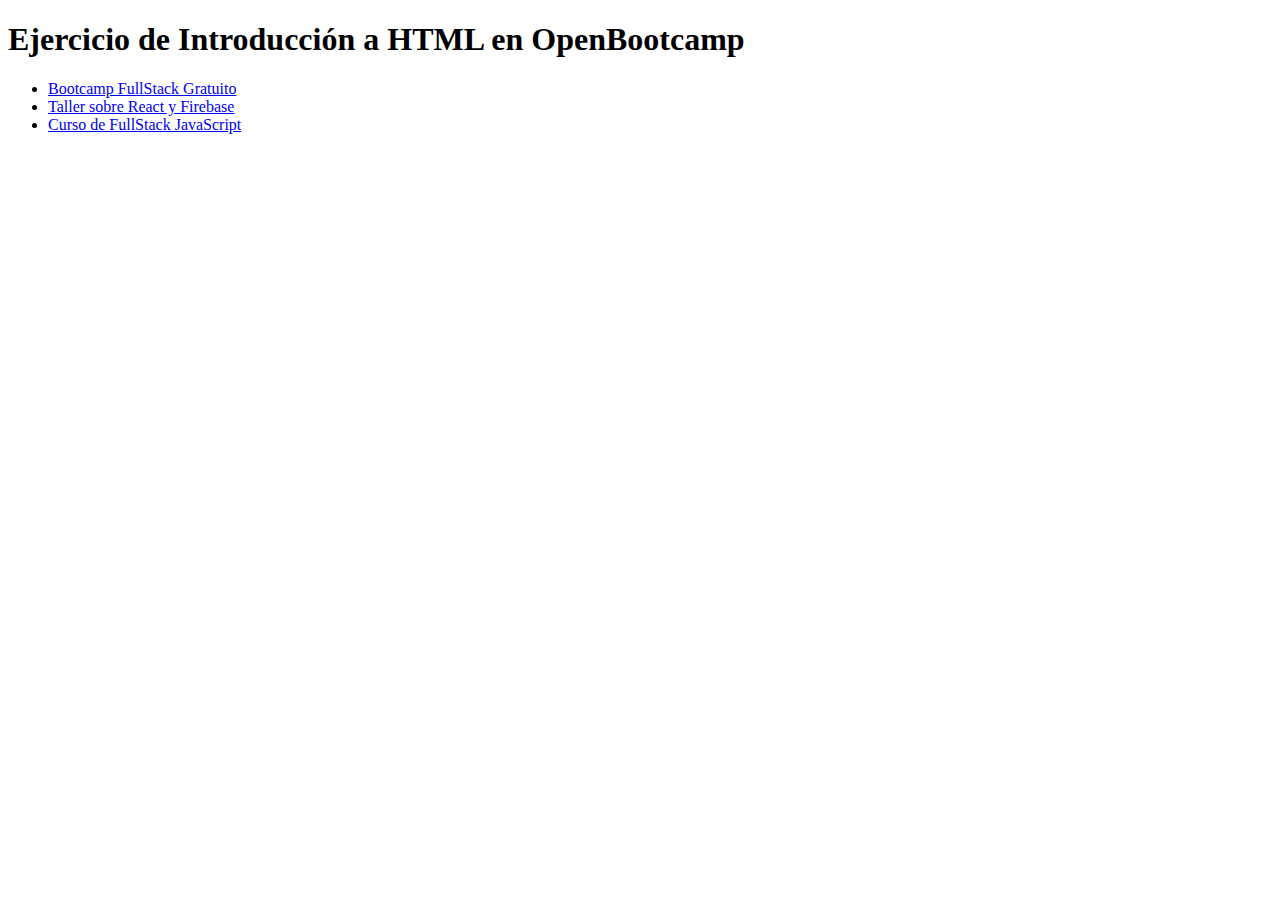
<file: clase_01/index.html>
<!DOCTYPE html>
<html>

<head>
    <meta charset="utf-8">
    <title>Ejercicio de Introducción a HTML en OpenBootcamp</title>
</head>

<body>
    <h1>Ejercicio de Introducción a HTML en OpenBootcamp</h1>
    <!-- 
        Este es mi primer comentario de dos líneas
        Aprendiendo a documentar mi código con OpenBootcamp
     -->
    <ul>
        <li> <a href="https://www.youtube.com/playlist?list=PLV8x_i1fqBw0Kn_fBIZTa3wS_VZAqddX7" alt="Bootcamp de React"
                target="_blank">Bootcamp FullStack Gratuito</a> </li>
        <li> <a href="https://www.youtube.com/playlist?list=PLPl81lqbj-4JRDKtkG91u3Y4Dq6b4NrKE" alt="Taller de React" target="_blank">Taller sobre React y Firebase</a> </li>
        <li> <a href="https://www.youtube.com/playlist?list=PLPl81lqbj-4K37FnkEaH3HND_azSBOjcg" alt="Curso de FullStack JavaScript" target="_black">Curso de FullStack JavaScript</a> </li>
    </ul>
</body>

</html>
</file>
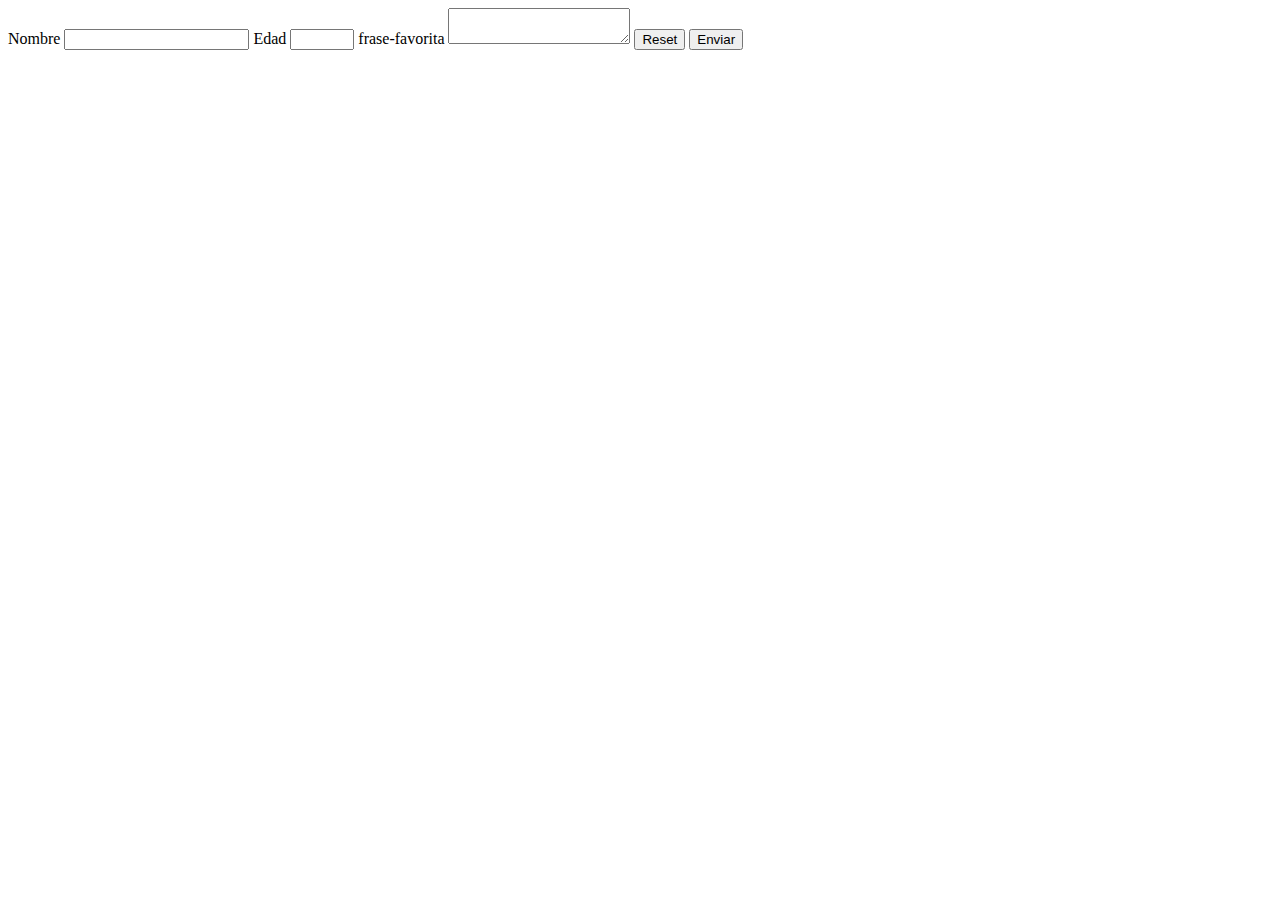
<file: clase_02/index.html>
<!DOCTYPE html>
<html>
  <head>
    <meta charset="utf-8">
    <title>Ejercicio 02 - Formularios en HTML</title>
  </head>
  <body>
    <form action="/" method="">
      <label for="nombreusuario">Nombre</label>
			<input type="text"name="nombreusuario" id="nombreusuario" required>
      <label for="edad">Edad</label>
			<input type="number" name="edad" id="edad" min="0" max="200" stop="5"/>
      <label for="comentarios">frase-favorita</label>
			<textarea name="comentarios" id="comentarios"></textarea>
      <button type="reset">Reset</button>
      <button type="submit">Enviar</button>
    </form>
  </body>
</html>
</file>
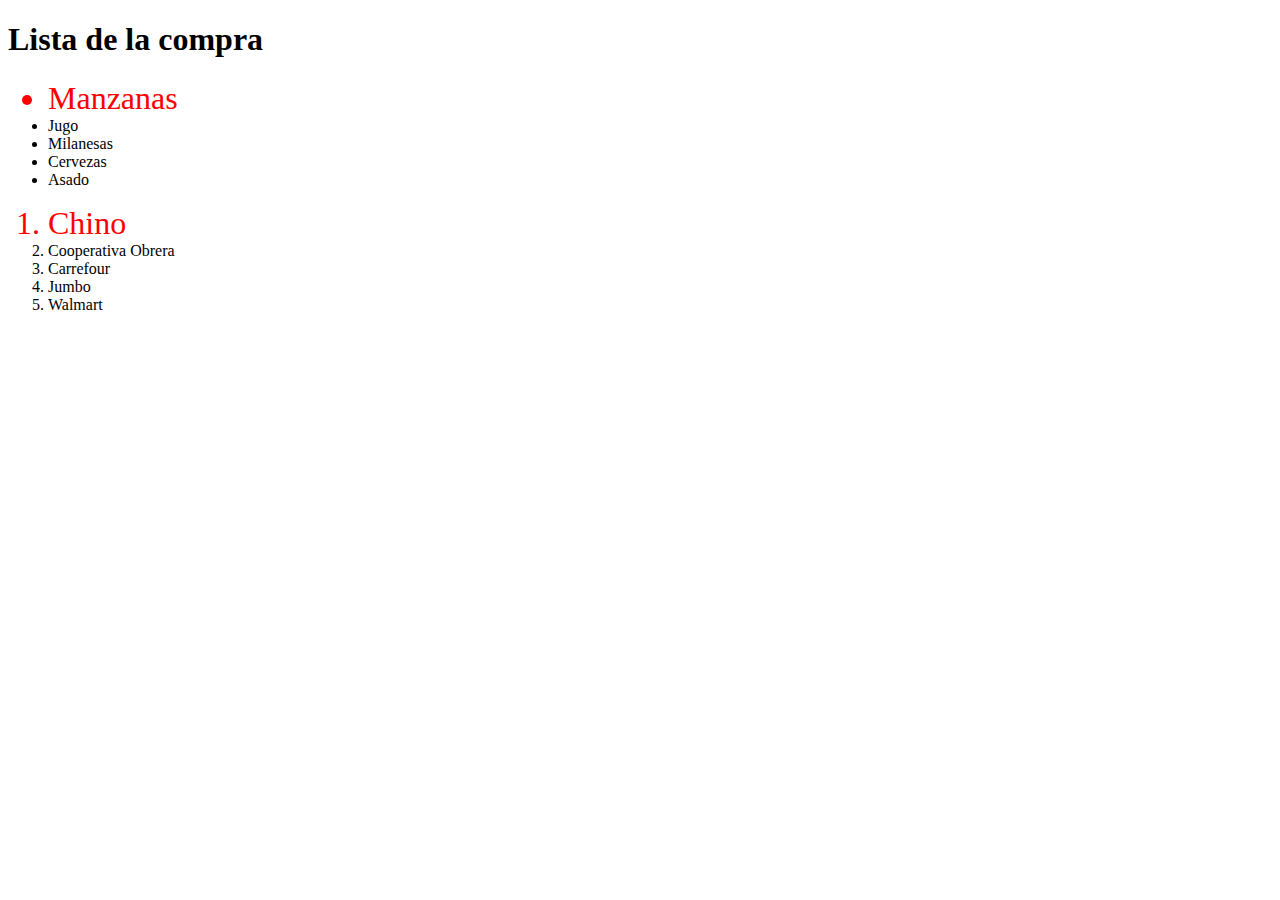
<file: clase_04/index.html>
<!DOCTYPE html>
<html lang="en">
<head>
    <meta charset="UTF-8">
    <meta http-equiv="X-UA-Compatible" content="IE=edge">
    <meta name="viewport" content="width=device-width, initial-scale=1.0">
    <link rel="stylesheet" href="style.css">
    <title>Clase 04</title>
</head>
<body>
    <section>
        <h1 class="titulo" id="encabezado">Lista de la compra</h1>
        <ul>
            <li id="elemento-1">Manzanas</li>
            <li id="elemento-2">Jugo</li>
            <li id="elemento-3">Milanesas</li>
            <li id="elemento-4">Cervezas</li>
            <li id="elemento-5">Asado</li>
        </ul>
        <ol>
            <li id="elemento-1">Chino</li>
            <li id="elemento-2">Cooperativa Obrera</li>
            <li id="elemento-3">Carrefour</li>
            <li id="elemento-4">Jumbo</li>
            <li id="elemento-5">Walmart</li>
        </ol>
        
        
    </section>
</body>
</html>
</file>
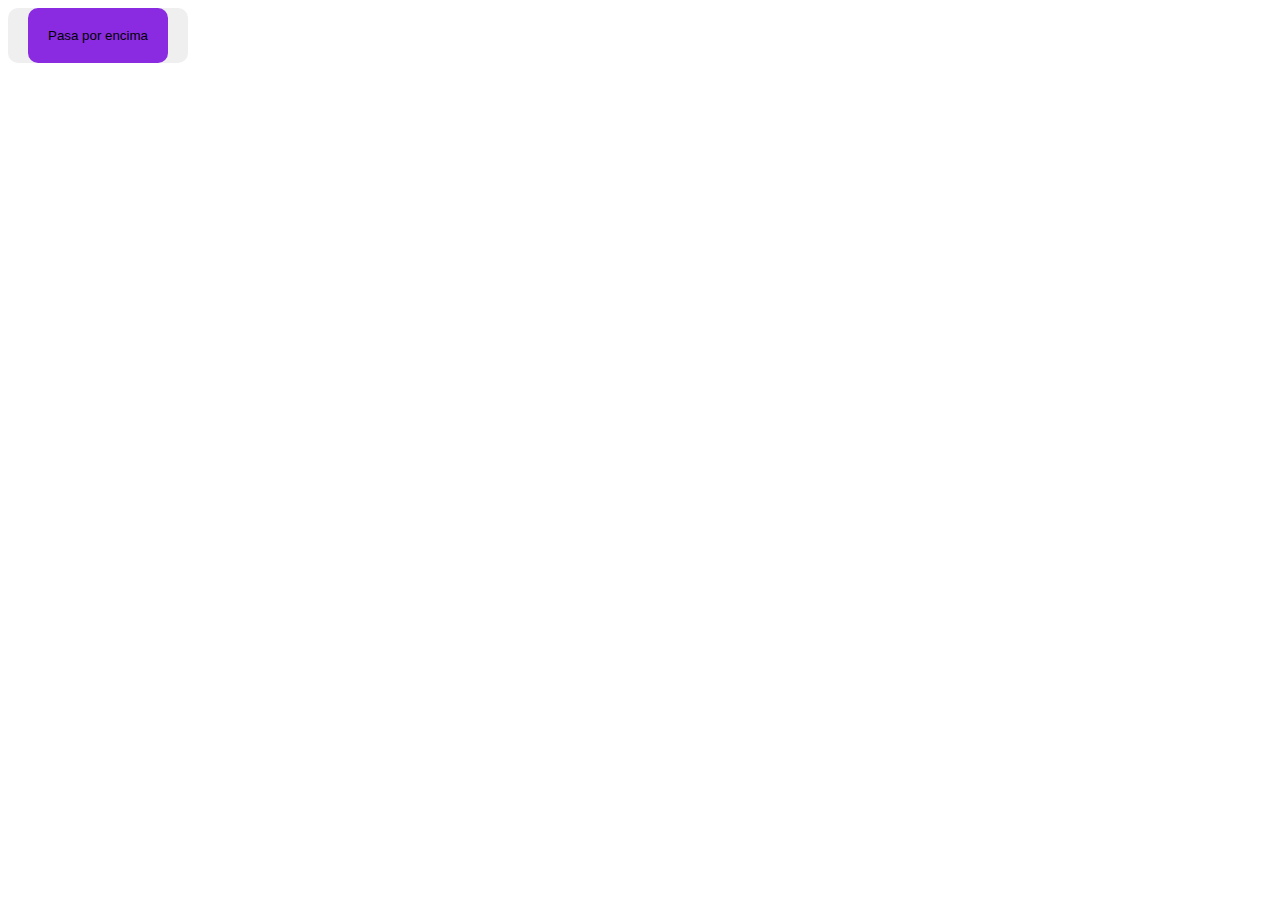
<file: clase_06/index.html>
<!DOCTYPE html>
<html lang="en">
<head>
    <meta charset="UTF-8">
    <meta http-equiv="X-UA-Compatible" content="IE=edge">
    <meta name="viewport" content="width=device-width, initial-scale=1.0">
    <link rel="stylesheet" href="style.css">
    <title>Selectores, pseudo-clases y pseudo-elementos en CSS</title>
</head>
<body>
    <button></button>
</body>
</html>
</file>
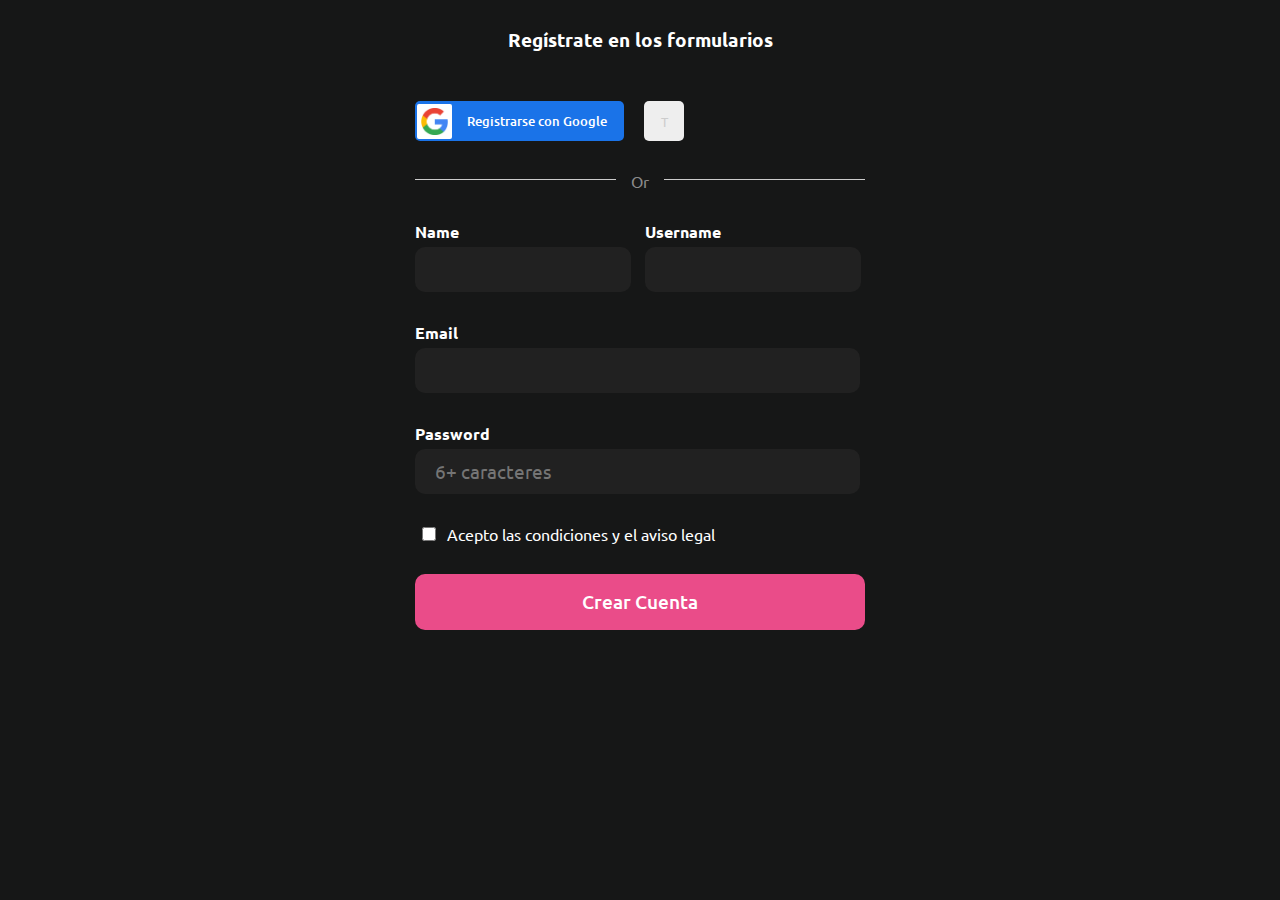
<file: clase_07/index.html>
<!DOCTYPE html>
<html lang="en">
<head>
    <meta charset="UTF-8">
    <meta http-equiv="X-UA-Compatible" content="IE=edge">
    <meta name="viewport" content="width=device-width, initial-scale=1.0">
    <link rel="stylesheet" href="style.css">
    <title>Formulario Moderno</title>
</head>
<body>
    <div class="container">
        <h3>Regístrate en los formularios</h3>
        <div class="buttons">
            <button class="google-btn">
                <picture>
                    <img src="[data-uri]" alt="logo-google">
                </picture>
                <span>Registrarse con Google</span>
            </button>
            <button class="twitter-btn">
                <picture>T</picture>
            </button>
        </div>
        <div class="separator">
            <hr>
            <span>Or</span>
            <hr>
        </div>
        <form action="" method="">
            <div class="section-inputs">
                <label for="name">
                    <span>Name</span>
                    <input id="name" name="name" />
                </label>
                <label for="username">
                    <span>Username</span>
                    <input id="name" name="name" />
                </label>
            </div>
            <label for="email">
                <span>Email</span>
                <input id="name" name="name" />
            </label>
            <label for="password">
                <span>Password</span>
                <input id="name" name="name" placeholder="6+ caracteres"/>
            </label>
            <label for="checkbox" class="checkbox-label">
                <input type="checkbox" id="checkbox"/>
                <span>Acepto las condiciones y el aviso legal</span>
            </label>
            <button type="submit" class="submit-btn">Crear Cuenta</button>
        </form>
    </div>
</body>
</html>
</file>
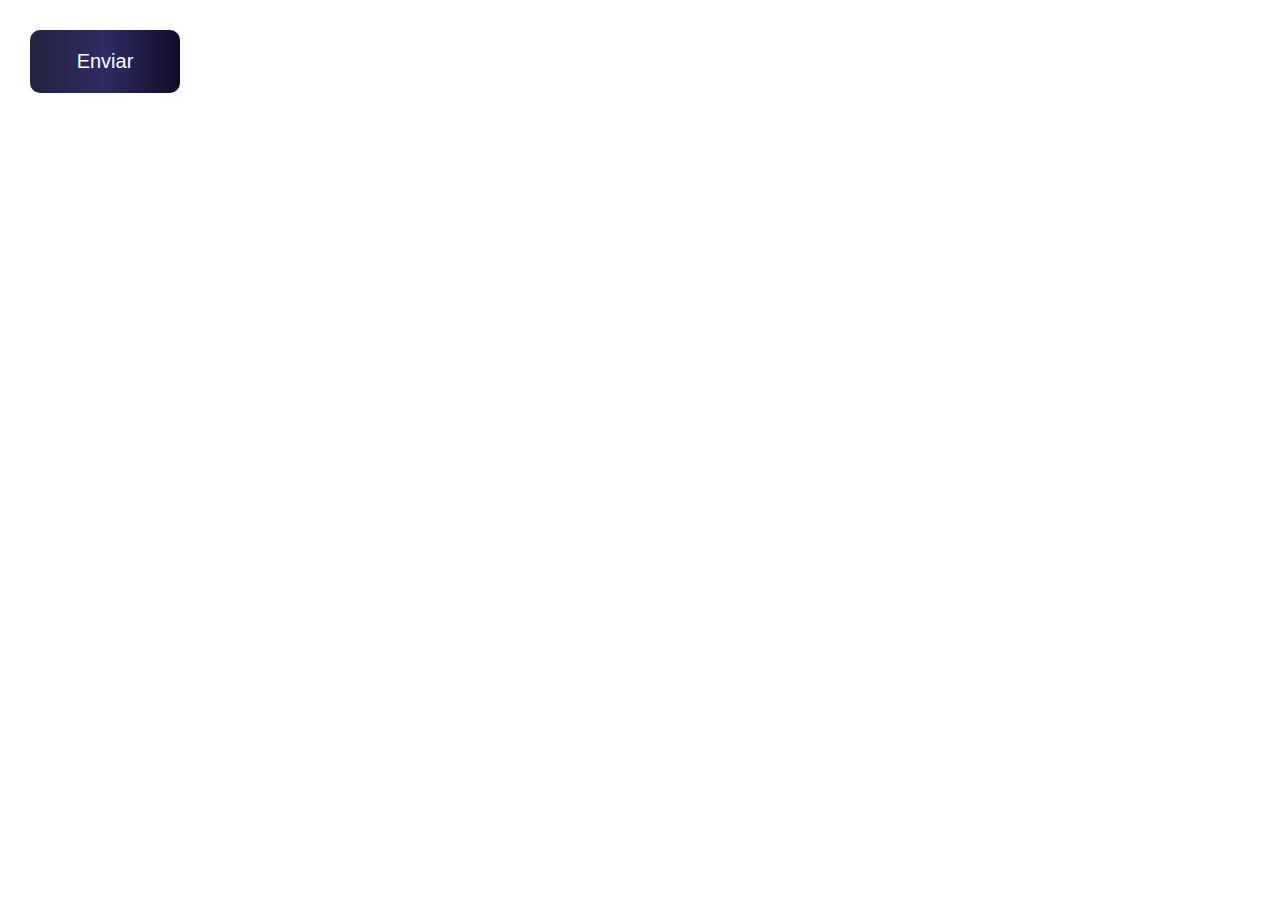
<file: clase_09/index.html>
<!DOCTYPE html>
<html lang="en">
<head>
    <meta charset="UTF-8">
    <meta http-equiv="X-UA-Compatible" content="IE=edge">
    <meta name="viewport" content="width=device-width, initial-scale=1.0">
    <link rel="stylesheet" href="style.css">
    <title>Animaciones y transiciones en CSS</title>
</head>
<body>
    <button class="btn-modern">Enviar</button>
</body>
</html>
</file>
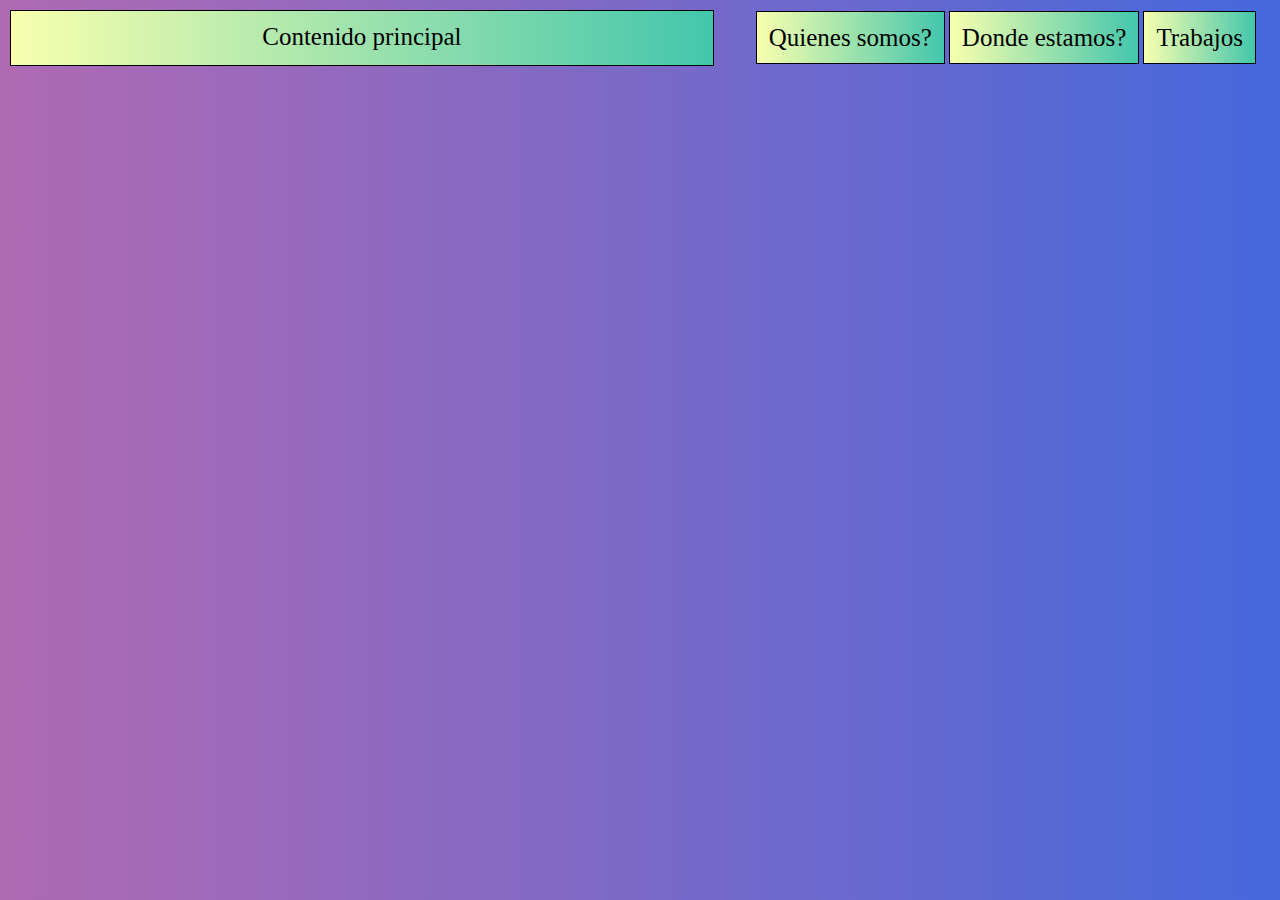
<file: clase_10/index.html>
<!DOCTYPE html>
<html lang="en">
<head>
    <meta charset="UTF-8">
    <meta http-equiv="X-UA-Compatible" content="IE=edge">
    <meta name="viewport" content="width=device-width, initial-scale=1.0">
    <link rel="stylesheet" href="style.css">
    <title>Diseño Responsive con CSS</title>
</head>
<body>
    <section class="content">
        <nav>
            <a href="#">Quienes somos?</a>
            <a href="#">Donde estamos?</a>
            <a href="#">Trabajos</a>
        </nav>
    </section>
    <section class="content1">
        <span>Contenido principal</span>
    </section>
</body>
</html>
</file>
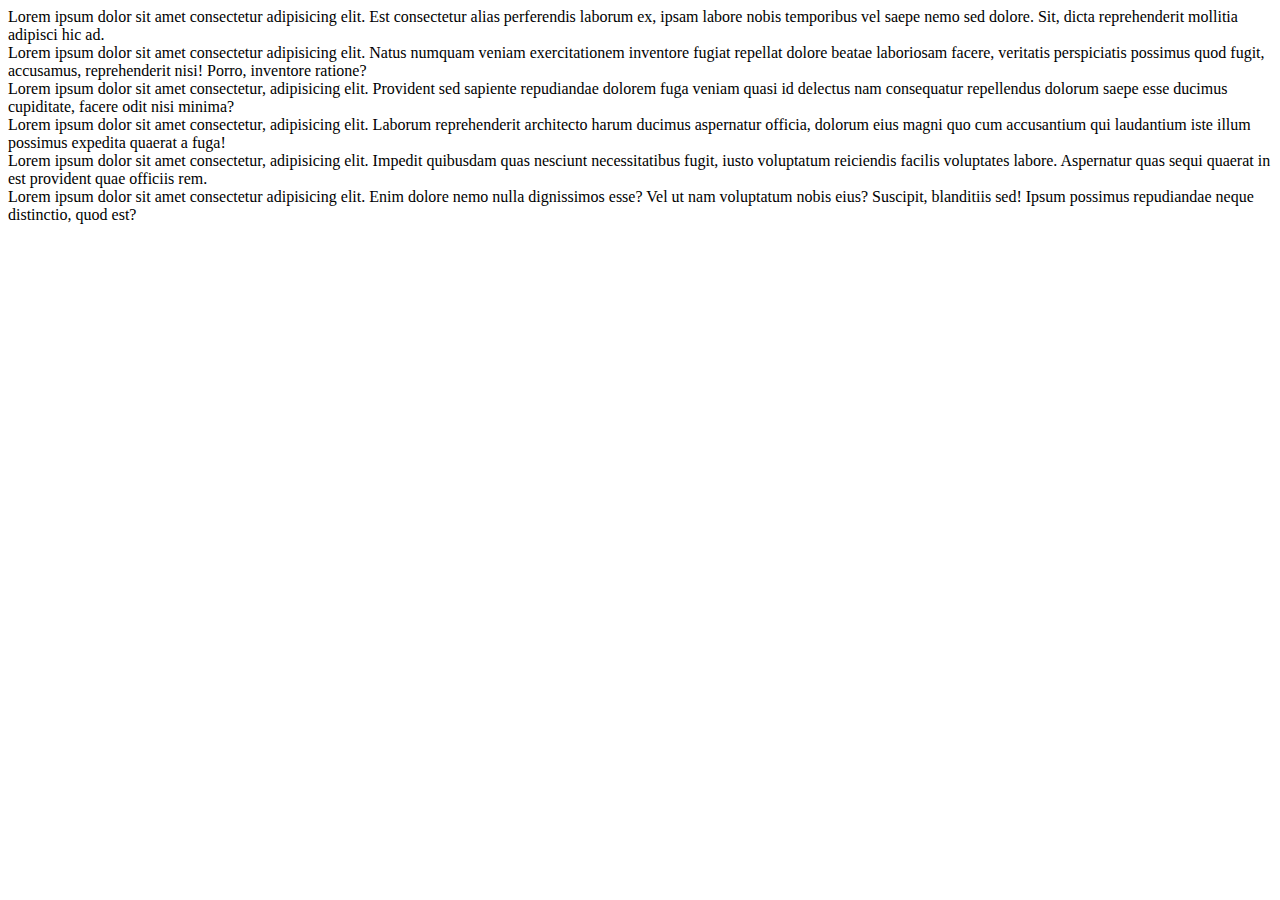
<file: clase_11/index.html>
<!DOCTYPE html>
<html lang="en">

<head>
    <meta charset="UTF-8">
    <meta http-equiv="X-UA-Compatible" content="IE=edge">
    <meta name="viewport" content="width=device-width, initial-scale=1.0">
    <!-- CSS only -->
    <link href="https://cdn.jsdelivr.net/npm/bootstrap@5.2.0-beta1/dist/css/bootstrap.min.css" rel="stylesheet"
        integrity="sha384-0evHe/X+R7YkIZDRvuzKMRqM+OrBnVFBL6DOitfPri4tjfHxaWutUpFmBp4vmVor" crossorigin="anonymous">
    <title>Sistema grid de Bootstrap</title>
</head>

<body>
    <div class="row">
        <div class="col-sm-6 col-md-4 col-lg-3 col-xl-2">Lorem ipsum dolor sit amet consectetur adipisicing elit. Est consectetur alias perferendis laborum ex, ipsam labore nobis temporibus vel saepe nemo sed dolore. Sit, dicta reprehenderit mollitia adipisci hic ad.</div>
        <div class="col-sm-6 col-md-4 col-lg-3 col-xl-2">Lorem ipsum dolor sit amet consectetur adipisicing elit. Natus numquam veniam exercitationem inventore fugiat repellat dolore beatae laboriosam facere, veritatis perspiciatis possimus quod fugit, accusamus, reprehenderit nisi! Porro, inventore ratione?</div>
        <div class="col-sm-6 col-md-4 col-lg-3 col-xl-2">Lorem ipsum dolor sit amet consectetur, adipisicing elit. Provident sed sapiente repudiandae dolorem fuga veniam quasi id delectus nam consequatur repellendus dolorum saepe esse ducimus cupiditate, facere odit nisi minima?</div>
        <div class="col-sm-6 col-md-4 col-lg-3 col-xl-2">Lorem ipsum dolor sit amet consectetur, adipisicing elit. Laborum reprehenderit architecto harum ducimus aspernatur officia, dolorum eius magni quo cum accusantium qui laudantium iste illum possimus expedita quaerat a fuga!</div>
        <div class="col-sm-6 col-md-4 col-lg-3 col-xl-2">Lorem ipsum dolor sit amet consectetur, adipisicing elit. Impedit quibusdam quas nesciunt necessitatibus fugit, iusto voluptatum reiciendis facilis voluptates labore. Aspernatur quas sequi quaerat in est provident quae officiis rem.</div>
        <div class="col-sm-6 col-md-4 col-lg-3 col-xl-2">Lorem ipsum dolor sit amet consectetur adipisicing elit. Enim dolore nemo nulla dignissimos esse? Vel ut nam voluptatum nobis eius? Suscipit, blanditiis sed! Ipsum possimus repudiandae neque distinctio, quod est?</div>
      </div>
</body>
<!-- JavaScript Bundle with Popper -->
<script src="https://cdn.jsdelivr.net/npm/bootstrap@5.2.0-beta1/dist/js/bootstrap.bundle.min.js"
    integrity="sha384-pprn3073KE6tl6bjs2QrFaJGz5/SUsLqktiwsUTF55Jfv3qYSDhgCecCxMW52nD2"
    crossorigin="anonymous"></script>

</html>
</file>
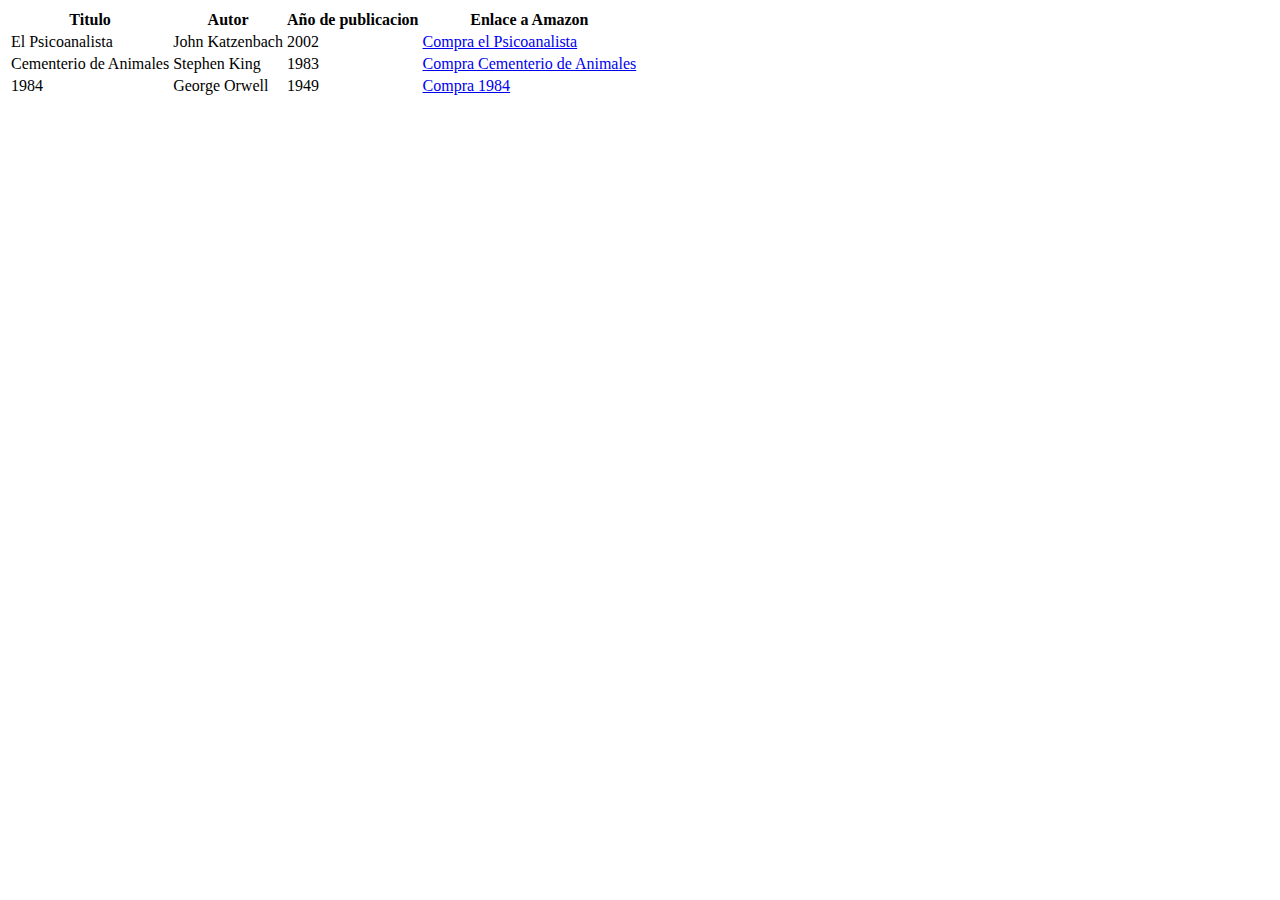
<file: clase_02/index_02.html>
<!DOCTYPE html>
<html lang="en">

<head>
    <meta charset="UTF-8">
    <meta http-equiv="X-UA-Compatible" content="IE=edge">
    <meta name="viewport" content="width=device-width, initial-scale=1.0">
    <title>Ejercicio 02/2 - Tablas en HTML</title>
</head>

<body>
    <table>
        <table>
            <tr>
                <th>Titulo</th>
                <th>Autor</th>
                <th>Año de publicacion</th>
                <th>Enlace a Amazon</th>
            </tr>
            <tr>
                <td>El Psicoanalista</td>
                <td>John Katzenbach</td>
                <td>2002</td>
                <td> <a
                        href="https://www.amazon.com/-/es/John-Katzenbach/dp/1947783491/ref=sr_1_1?keywords=el+psicoanalista&qid=1655263229&s=books&sprefix=el+ps%2Cstripbooks-intl-ship%2C365&sr=1-1">Compra el Psicoanalista</a>
                </td>
            </tr>
            <tr>
                <td>Cementerio de Animales</td>
                <td>Stephen King</td>
                <td>1983</td>
                <td> <a
                        href="https://www.amazon.com/-/es/Stephen-King/dp/1984898760/ref=sr_1_1?__mk_es_US=%C3%85M%C3%85%C5%BD%C3%95%C3%91&crid=3PUXTS7QCPFCQ&keywords=cementerio+de+animales&qid=1655263461&s=books&sprefix=cementerio+de+animales+%2Cstripbooks-intl-ship%2C270&sr=1-1">Compra Cementerio de Animales</a>
                </td>
            </tr>
            <tr>
                <td>1984</td>
                <td>George Orwell</td>
                <td>1949</td>
                <td> <a
                        href="https://www.amazon.com/-/es/George-Orwell/dp/0451524934/ref=sr_1_1?keywords=1984+george+orwell&qid=1655263627&s=books&sprefix=1984%2Cstripbooks-intl-ship%2C428&sr=1-1">Compra 1984</a>
                </td>
            </tr>
        </table>
    </table>
</body>

</html>
</file>
<file: clase_04/style.css>
section ul li:first-child{
    color: red;
    font-size: 2rem;
}

section ol li:first-child{
    color: red;
    font-size: 2rem;
}
</file>
<file: clase_06/style.css>
button{
    padding: 20px;
    border: none;
    border-radius: 10px;
}

button::before{
    padding: 20px;
    content: "Pasa por encima";
    color: black;
    background-color: blueviolet;
    border: none;
    border-radius: 10px;
}
button:hover::before{
    padding: 20px;
    content: "¡Hecho!";
    border: none;
    border-radius: 10px;
    color: white;
    background-color: green;
    transition: background-color 1s;
}
</file>
<file: clase_07/style.css>
@import url('https://fonts.googleapis.com/css2?family=Ubuntu:wght@300;400;500;700&display=swap');

* {
    font-family: 'Ubuntu', sans-serif;;
}
body{background-color:#161717;}

.container{
    margin: auto;
    display: flex;
    flex-direction: column;
    align-items:center;
    justify-content: center;
    gap: 30px;
    width:450px;
}
h3{
    color:white
}
.google-btn{
    background-color: #1A73E8;
    border:none;
    border-radius: 5px;
    height: 40px;
    display: flex;
    align-items: center;
    padding: 2px;
    cursor: pointer;
}
.buttons{
    align-self: flex-start;
    display: flex;
    gap:20px;
}
.google-btn:hover{
    opacity: 0.75;
}
.google-btn picture {
    width: 35px;
    height: 35px;
    background-color:white;
    border-radius:2px;
    display: flex;
    align-items: center;
    justify-content: center;
}
.google-btn picture img {
    width: 75%;
}
.google-btn span {
    color: white;
    padding: 15px;
    font-weight: 500;
}
.twitter-btn {
    color: #ccc;
    background-color: #eee;
    border: none;
    width: 40px;
    border-radius:5px;
    cursor: pointer;
}
.twitter-btn:hover{
    background-color:#ddd;
}
.separator{
    display:flex;
    width: 100%;
    gap: 15px;
}
.separator hr {
    flex-grow: 1;
    border:none;
    border-top: 1px solid #ccc;
}
.separator span {
    color:#8b8b8b;
}
.section-inputs {
    display: flex;
    gap: 10px;
    width:100%;
}
form {
    display:flex;
    flex-direction: column;
    align-items: stretch;
    gap: 30px;
}
label {
    display:flex;
    flex-direction: column;
    gap: 5px;
    color:white;
}
label span {
    font-weight: 700;
}
.section-inputs label input {
    width: 80%;
    background-color: #212121;
    border:none;
    padding: 10px 20px;
    border-radius: 10px;
    outline: none;
    font-size: 14pt;
}
label input {
    width: 90%;
    background-color: #212121;
    border:none;
    padding: 10px 20px;
    border-radius: 10px;
    outline: none;
    font-size: 14pt;
    transition: background-color 0.2s, border 0.2s, box-shadow 0.2s;
}
label input:hover{
    background-color:  #454045;
    border: solid 1px #f3f3f4;
    box-shadow: 0 0 4px #eb50ff4f;
}
label input:focus{
    background-color:  white;
    border: solid 1px #f3f3f4;
    box-shadow: 0 0 4px #eb50ff4f;
}
.checkbox-label{
    display:flex;
    flex-direction: row;
}
.checkbox-label input[type="checkbox"]{
    width: 20px;
}
.checkbox-label span {
    font-weight: 400;
}
.submit-btn{
    background-color: #ea4c89;
    color: white;
    font-weight: 500;
    font-size: 14pt;
    text-align:center;
    padding:15px;
    border: none;
    border-radius: 10px;
    cursor:pointer;
}
.submit-btn:hover{
    opacity:0.75;
}
</file>
<file: clase_09/style.css>
*{
    margin: 0;
    padding: 0;
}
.btn-modern{
    font-family: 'Lucida Sans', 'Lucida Sans Regular', 'Lucida Grande', 'Lucida Sans Unicode', Geneva, Verdana, sans-serif;
    font-size: 20px;
    margin:30px;
    width:150px;
    padding:20px;
    background-color: #0f0c29;  /* fallback for old browsers */
    background: -webkit-linear-gradient(to right, #24243e, #302b63, #0f0c29);  /* Chrome 10-25, Safari 5.1-6 */
    background: linear-gradient(to right, #24243e, #302b63, #0f0c29); /* W3C, IE 10+/ Edge, Firefox 16+, Chrome 26+, Opera 12+, Safari 7+ */;
    color: white;
    border-style: none;
    border-radius: 10px;
}
.btn-modern:hover{
    animation: transform 0.4s;
    transform: translateY(-5px);
    background-color:  #00b09b;  /* fallback for old browsers */
    background: -webkit-linear-gradient(to right, #96c93d, #00b09b);  /* Chrome 10-25, Safari 5.1-6 */
    background: linear-gradient(to right, #96c93d, #00b09b); /* W3C, IE 10+/ Edge, Firefox 16+, Chrome 26+, Opera 12+, Safari 7+ */;
    color: black;
    border-style: none;
}
</file>
<file: clase_10/style.css>
*{
    margin: 0;
    padding: 0;
}
body{
    display: flex;
    flex-direction: row-reverse;
    justify-content: space-between;
    background: #4568DC;  /* fallback for old browsers */
    background: -webkit-linear-gradient(to right, #B06AB3, #4568DC);  /* Chrome 10-25, Safari 5.1-6 */
    background: linear-gradient(to right, #B06AB3, #4568DC); /* W3C, IE 10+/ Edge, Firefox 16+, Chrome 26+, Opera 12+, Safari 7+ */
}
.content{
    margin: 12px;
    margin-left: 20px;
    padding: 12px;
}
.content nav a {
    background: #43C6AC;  /* fallback for old browsers */
    background: -webkit-linear-gradient(to right, #F8FFAE, #43C6AC);  /* Chrome 10-25, Safari 5.1-6 */
    background: linear-gradient(to right, #F8FFAE, #43C6AC); /* W3C, IE 10+/ Edge, Firefox 16+, Chrome 26+, Opera 12+, Safari 7+ */    
    padding: 12px;
    text-decoration: none;
    color: black;
    font-size: 25px;
    border: 1.5px solid black;
}
.content1{
    padding: 12px;
    margin: 10px;
    text-decoration: none;
    color: black;
    font-size: 25px;
    flex-grow: 3;
    text-align: center;
    border: 1.5px solid black;
    background: #43C6AC;  /* fallback for old browsers */
    background: -webkit-linear-gradient(to right, #F8FFAE, #43C6AC);  /* Chrome 10-25, Safari 5.1-6 */
    background: linear-gradient(to right, #F8FFAE, #43C6AC); /* W3C, IE 10+/ Edge, Firefox 16+, Chrome 26+, Opera 12+, Safari 7+ */
}

@media (max-width: 640px) {
    body{
        display: flex;
        flex-direction: column-reverse;
    }
    .content1{
        margin-bottom: 350px;
    }
    .content nav a {
        padding: 5px;
    }
}
</file>
